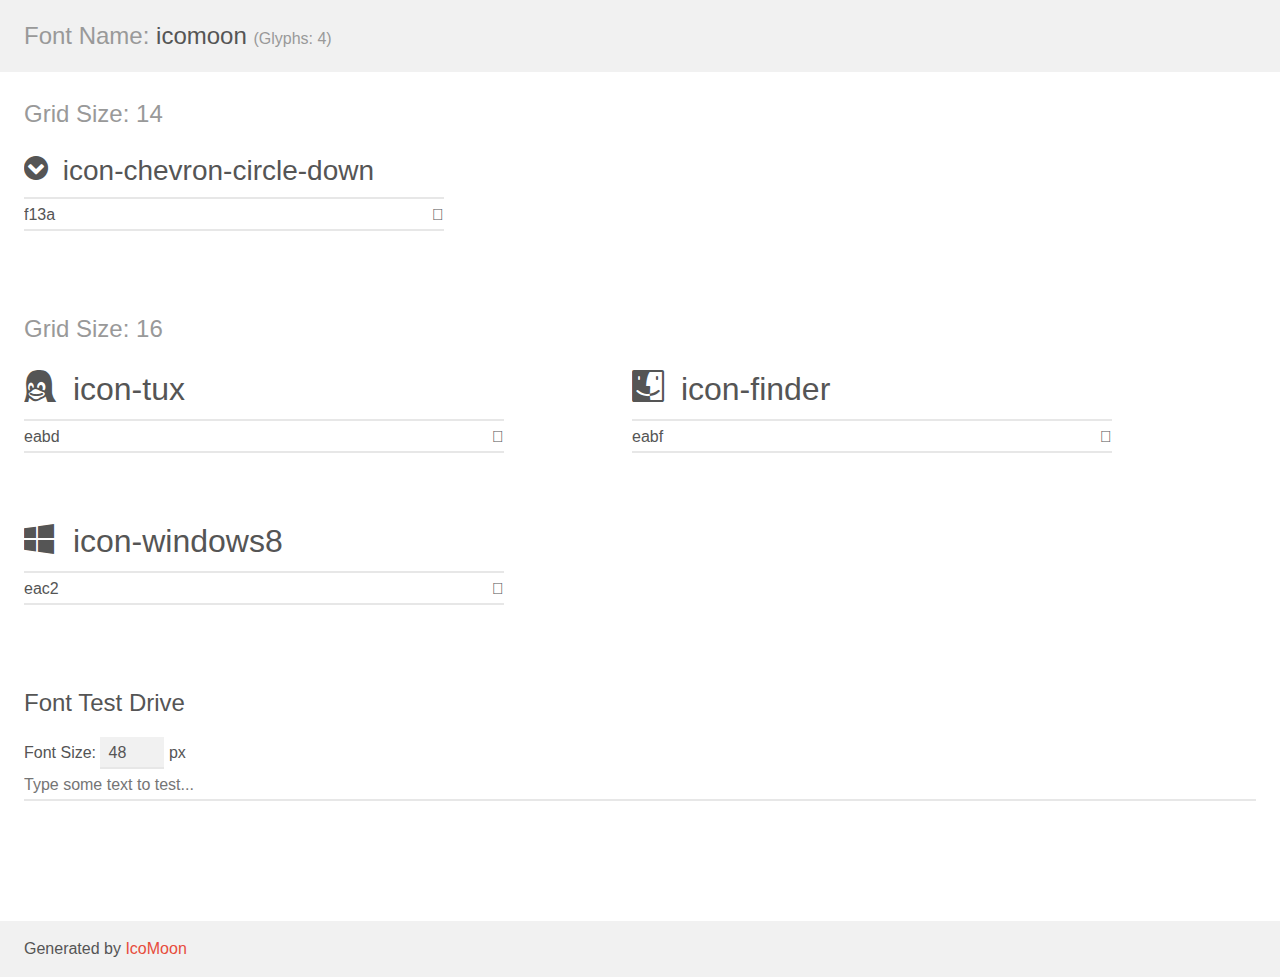
<file: priv/static/font-awesome/demo.html>
<!doctype html>
<html>
<head>
    <meta charset="utf-8">
    <title>IcoMoon Demo</title>
    <meta name="description" content="An Icon Font Generated By IcoMoon.io">
    <meta name="viewport" content="width=device-width, initial-scale=1">
    <link rel="stylesheet" href="demo-files/demo.css">
    <link rel="stylesheet" href="style.css"></head>
<body>
    <div class="bgc1 clearfix">
        <h1 class="mhmm mvm"><span class="fgc1">Font Name:</span> icomoon <small class="fgc1">(Glyphs:&nbsp;4)</small></h1>
    </div>
    <div class="clearfix mhl ptl">
        <h1 class="mvm mtn fgc1">Grid Size: 14</h1>
        <div class="glyph fs1">
            <div class="clearfix bshadow0 pbs">
                <span class="icon-chevron-circle-down"></span>
                <span class="mls"> icon-chevron-circle-down</span>
            </div>
            <fieldset class="fs0 size1of1 clearfix hidden-false">
                <input type="text" readonly value="f13a" class="unit size1of2" />
                <input type="text" maxlength="1" readonly value="&#xf13a;" class="unitRight size1of2 talign-right" />
            </fieldset>
            <div class="fs0 bshadow0 clearfix hidden-true">
                <span class="unit pvs fgc1">liga: </span>
                <input type="text" readonly value="" class="liga unitRight" />
            </div>
        </div>
    </div>
    <div class="clearfix mhl ptl">
        <h1 class="mvm mtn fgc1">Grid Size: 16</h1>
        <div class="glyph fs2">
            <div class="clearfix bshadow0 pbs">
                <span class="icon-tux"></span>
                <span class="mls"> icon-tux</span>
            </div>
            <fieldset class="fs0 size1of1 clearfix hidden-false">
                <input type="text" readonly value="eabd" class="unit size1of2" />
                <input type="text" maxlength="1" readonly value="&#xeabd;" class="unitRight size1of2 talign-right" />
            </fieldset>
            <div class="fs0 bshadow0 clearfix hidden-true">
                <span class="unit pvs fgc1">liga: </span>
                <input type="text" readonly value="tux, brand52" class="liga unitRight" />
            </div>
        </div>
        <div class="glyph fs2">
            <div class="clearfix bshadow0 pbs">
                <span class="icon-finder"></span>
                <span class="mls"> icon-finder</span>
            </div>
            <fieldset class="fs0 size1of1 clearfix hidden-false">
                <input type="text" readonly value="eabf" class="unit size1of2" />
                <input type="text" maxlength="1" readonly value="&#xeabf;" class="unitRight size1of2 talign-right" />
            </fieldset>
            <div class="fs0 bshadow0 clearfix hidden-true">
                <span class="unit pvs fgc1">liga: </span>
                <input type="text" readonly value="finder, brand54" class="liga unitRight" />
            </div>
        </div>
        <div class="glyph fs2">
            <div class="clearfix bshadow0 pbs">
                <span class="icon-windows8"></span>
                <span class="mls"> icon-windows8</span>
            </div>
            <fieldset class="fs0 size1of1 clearfix hidden-false">
                <input type="text" readonly value="eac2" class="unit size1of2" />
                <input type="text" maxlength="1" readonly value="&#xeac2;" class="unitRight size1of2 talign-right" />
            </fieldset>
            <div class="fs0 bshadow0 clearfix hidden-true">
                <span class="unit pvs fgc1">liga: </span>
                <input type="text" readonly value="windows8, brand57" class="liga unitRight" />
            </div>
        </div>
    </div>

    <!--[if gt IE 8]><!-->
    <div class="mhl clearfix mbl">
        <h1>Font Test Drive</h1>
        <label>
            Font Size: <input id="fontSize" type="number" class="textbox0 mbm"
            min="8" value="48" />
            px
        </label>
        <input id="testText" type="text" class="phl size1of1 mvl"
        placeholder="Type some text to test..." value=""/>
        <div id="testDrive" class="icon-" style="font-family: icomoon">&nbsp;
        </div>
    </div>
    <!--<![endif]-->
    <div class="bgc1 clearfix">
        <p class="mhl">Generated by <a href="https://icomoon.io/app">IcoMoon</a></p>
    </div>

    <script src="demo-files/demo.js"></script>
</body>
</html>
</file>
<file: priv/static/font-awesome/demo-files/demo.css>
body {
  padding: 0;
  margin: 0;
  font-family: sans-serif;
  font-size: 1em;
  line-height: 1.5;
  color: #555;
  background: #fff;
}
h1 {
  font-size: 1.5em;
  font-weight: normal;
}
small {
  font-size: .66666667em;
}
a {
  color: #e74c3c;
  text-decoration: none;
}
a:hover, a:focus {
  box-shadow: 0 1px #e74c3c;
}
.bshadow0, input {
  box-shadow: inset 0 -2px #e7e7e7;
}
input:hover {
  box-shadow: inset 0 -2px #ccc;
}
input, fieldset {
  font-family: sans-serif;
  font-size: 1em;
  margin: 0;
  padding: 0;
  border: 0;
}
input {
  color: inherit;
  line-height: 1.5;
  height: 1.5em;
  padding: .25em 0;
}
input:focus {
  outline: none;
  box-shadow: inset 0 -2px #449fdb;
}
.glyph {
  font-size: 16px;
  width: 15em;
  padding-bottom: 1em;
  margin-right: 4em;
  margin-bottom: 1em;
  float: left;
  overflow: hidden;
}
.liga {
  width: 80%;
  width: calc(100% - 2.5em);
}
.talign-right {
  text-align: right;
}
.talign-center {
  text-align: center;
}
.bgc1 {
  background: #f1f1f1;
}
.fgc1 {
  color: #999;
}
.fgc0 {
  color: #000;
}
p {
  margin-top: 1em;
  margin-bottom: 1em;
}
.mvm {
  margin-top: .75em;
  margin-bottom: .75em;
}
.mtn {
  margin-top: 0;
}
.mtl, .mal {
  margin-top: 1.5em;
}
.mbl, .mal {
  margin-bottom: 1.5em;
}
.mal, .mhl {
  margin-left: 1.5em;
  margin-right: 1.5em;
}
.mhmm {
  margin-left: 1em;
  margin-right: 1em;
}
.mls {
  margin-left: .25em;
}
.ptl {
  padding-top: 1.5em;
}
.pbs, .pvs {
  padding-bottom: .25em;
}
.pvs, .pts {
  padding-top: .25em;
}
.unit {
  float: left;
}
.unitRight {
  float: right;
}
.size1of2 {
  width: 50%;
}
.size1of1 {
  width: 100%;
}
.clearfix:before, .clearfix:after {
  content: " ";
  display: table;
}
.clearfix:after {
  clear: both;
}
.hidden-true {
  display: none;
}
.textbox0 {
  width: 3em;
  background: #f1f1f1;
  padding: .25em .5em;
  line-height: 1.5;
  height: 1.5em;
}
#testDrive {
  display: block;
  padding-top: 24px;
  line-height: 1.5;
}
.fs0 {
  font-size: 16px;
}
.fs1 {
  font-size: 28px;
}
.fs2 {
  font-size: 32px;
}
</file>
<file: priv/static/font-awesome/style.css>
@font-face {
  font-family: 'icomoon';
  src:  url('fonts/icomoon.eot?o3f9fj');
  src:  url('fonts/icomoon.eot?o3f9fj#iefix') format('embedded-opentype'),
    url('fonts/icomoon.ttf?o3f9fj') format('truetype'),
    url('fonts/icomoon.woff?o3f9fj') format('woff'),
    url('fonts/icomoon.svg?o3f9fj#icomoon') format('svg');
  font-weight: normal;
  font-style: normal;
  font-display: block;
}

[class^="icon-"], [class*=" icon-"] {
  /* use !important to prevent issues with browser extensions that change fonts */
  font-family: 'icomoon' !important;
  speak: never;
  font-style: normal;
  font-weight: normal;
  font-variant: normal;
  text-transform: none;
  line-height: 1;

  /* Better Font Rendering =========== */
  -webkit-font-smoothing: antialiased;
  -moz-osx-font-smoothing: grayscale;
}

.icon-chevron-circle-down:before {
  content: "\f13a";
}
.icon-tux:before {
  content: "\eabd";
}
.icon-finder:before {
  content: "\eabf";
}
.icon-windows8:before {
  content: "\eac2";
}
</file>
